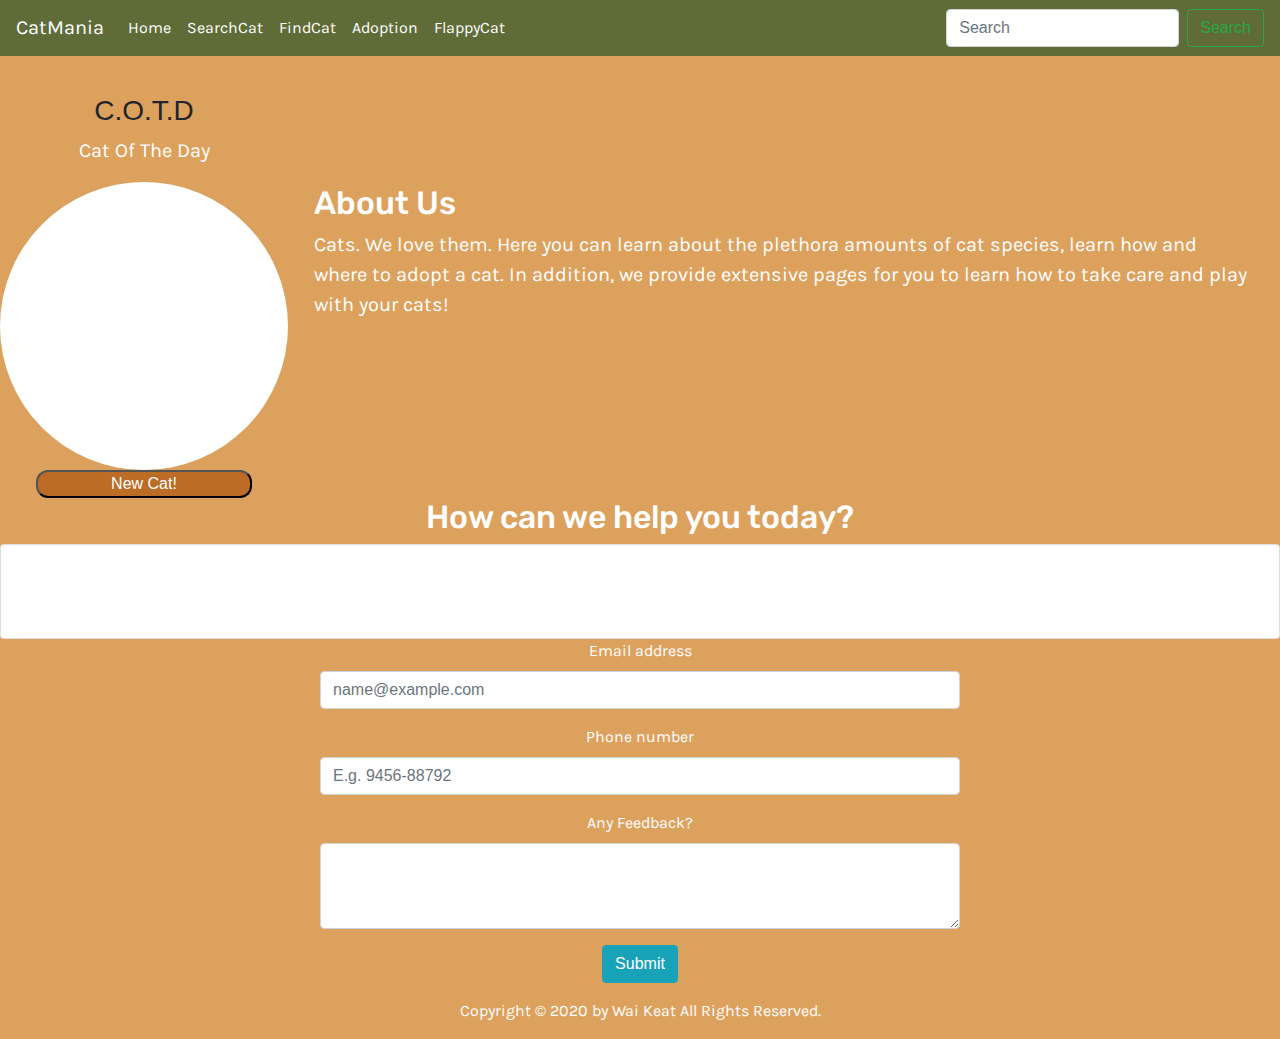
<file: html/index.html>
<html lang="en">
<head>
    <meta charset="UTF-8">
    <meta name="viewport" content="width=device-width, initial-scale=1.0">
    <link rel="icon" href="Images/websiteicon.jpg">
    <title>CatMania</title>
    <link rel="stylesheet" href="../css/normalize.css">
    <link rel="stylesheet" href="../css/bootstrap.css">
    <link rel="stylesheet" href="../css/homestyle.css">
    <link rel="preconnect" href="https://fonts.gstatic.com">
    <link href="https://fonts.googleapis.com/css2?family=Rubik:wght@700&display=swap" rel="stylesheet">
    <link rel="preconnect" href="https://fonts.gstatic.com">
    <link href="https://fonts.googleapis.com/css2?family=Karla&display=swap" rel="stylesheet">
</head>
<body>
    <nav class="navbar navbar-expand-lg navbar-dark">
        <a class="navbar-brand" href="#">CatMania</a>
        <button class="navbar-toggler" type="button" data-toggle="collapse" data-target="#navbarTogglerDemo02" aria-controls="navbarTogglerDemo02" aria-expanded="false" aria-label="Toggle navigation">
          <span class="navbar-toggler-icon"></span>
        </button>  
        <div class="collapse navbar-collapse" id="navbarTogglerDemo02">
          <ul class="navbar-nav mr-auto mt-2 mt-lg-0">
            <li class="nav-item">
              <a class="nav-link" href="index.html">Home <span class="sr-only">(current)</span></a>
            </li>
            <li class="nav-item">
              <a class="nav-link" href="searchcat.html">SearchCat</a>
            </li>
            <li class="nav-item">
              <a class="nav-link" href="wherecat.html">FindCat</a>
            </li>
            <li class="nav-item">
              <a class="nav-link" href="adoption.html">Adoption</a>
            </li>
            <li class="nav-item">
              <a class="nav-link" href="flappycat.html">FlappyCat</a>
            </li>
          </ul>
          <form class="form-inline my-2 my-lg-0">
            <input class="form-control mr-sm-2" type="search" placeholder="Search">
            <button class="btn btn-outline-success my-2 my-sm-0" type="submit">Search</button>
          </form>
        </div>
      </nav>
    <div class="catcontainer">
        <div class="catoftheday">
            <h3>C.O.T.D</h3>
            <p>Cat Of The Day</p>
            <div id="cotd"> 
            </div>
            <button id="catbutton">New Cat!</button>
        </div>
        <div class="aboutus">
            <h2>About Us</h2>
            <p>Cats. We love them. Here you can learn about the plethora amounts of cat species, learn how and where to adopt a cat.
                In addition, we provide extensive pages for you to learn how to take care and play with your cats! 
            </p>
        </div>
    </div>
    <h2 style="text-align: center;">How can we help you today?</h2>
    <div class="cardcontainer">
        <div class="card">
            <div class="face front">
                <h2>Cats</h2>
            </div>
            <div class="face back">
                <h2>Learn More!</h2>
            </div>
        </div>
    </div>
    <script src="../js/catoftheday.js"></script>
    <script src="https://code.jquery.com/jquery-3.5.1.slim.min.js" integrity="sha384-DfXdz2htPH0lsSSs5nCTpuj/zy4C+OGpamoFVy38MVBnE+IbbVYUew+OrCXaRkfj" crossorigin="anonymous"></script>
    <script src="https://cdn.jsdelivr.net/npm/popper.js@1.16.1/dist/umd/popper.min.js" integrity="sha384-9/reFTGAW83EW2RDu2S0VKaIzap3H66lZH81PoYlFhbGU+6BZp6G7niu735Sk7lN" crossorigin="anonymous"></script>
    <script src="https://cdn.jsdelivr.net/npm/bootstrap@4.5.3/dist/js/bootstrap.min.js" integrity="sha384-w1Q4orYjBQndcko6MimVbzY0tgp4pWB4lZ7lr30WKz0vr/aWKhXdBNmNb5D92v7s" crossorigin="anonymous"></script>
<footer>
    <form class="feedback">
        <div class="form-group">
          <label for="exampleFormControlInput1">Email address</label>
          <input type="email" class="form-control" id="exampleFormControlInput1" placeholder="name@example.com">
        </div>
        <div class="form-group">
          <label for="phone">Phone number</label>
          <input type="tel" class="form-control" id="phone" name="phone" pattern="[0-9]{4}-[0-9]{4}" placeholder="E.g. 9456-88792"> 
        </div>
        <div class="form-group">
          <label for="exampleFormControlTextarea1">Any Feedback?</label>
          <textarea class="form-control" id="exampleFormControlTextarea1" rows="3"></textarea>
        </div>
        <div class="form-group">
           <button type="submit" class="btn btn-info">Submit</button>
        </div>
      </form>
      <p style="text-align: center;">Copyright © 2020 by Wai Keat All Rights Reserved.</p>
</footer>
</body>
</html>
</file>
<file: css/homestyle.css>
* {
    margin: 0;
    padding: 0;
    margin: 0;
}
body {
    background-color: #DDA15E;
}
h2 {
    font-family: 'Rubik', sans-serif;
    color: white;
}
a, li, p, label {
    font-family: 'Karla', sans-serif;
    color: white;
}
.icon {
    border-radius: 50%;
    width: 5%;
    height: 5%;
}
.navbar {
    background-color: #606C38;
}
.navbar-dark .navbar-nav .nav-link:hover, .navbar-dark .navbar-nav .nav-link:focus {
  color: #5D2A42;
} 
.form-control {
    width: 50%;
}
.form-group {
    display: flex;
    flex-direction: column;
    align-items: center;
}
.aboutus {
    display: flex;
    flex-direction: column;
    padding: 10% 2% 0 2%;
}
.catcontainer {
    display: flex;
    flex-direction: row;
}
.catcontainer p {
    font-size: 20px;
}
.catoftheday {
    display: flex;
    flex-direction: column;
    align-items: center;
    padding-top: 3%;
    width: 30%;
    height: 80%;
}
#cotd {
    width: 18rem;
    height: 18rem;
    background-color: #fff;
    border-radius: 50%;
}
#cotd img {
    object-fit: cover;
    width: 100%;
    height: 100%;
    border-radius: 50%;
}
#catbutton {
    background-color: #BC6C25;
    color: #fff;
    width: 75%;
    border-radius: 12px;
}
</file>
